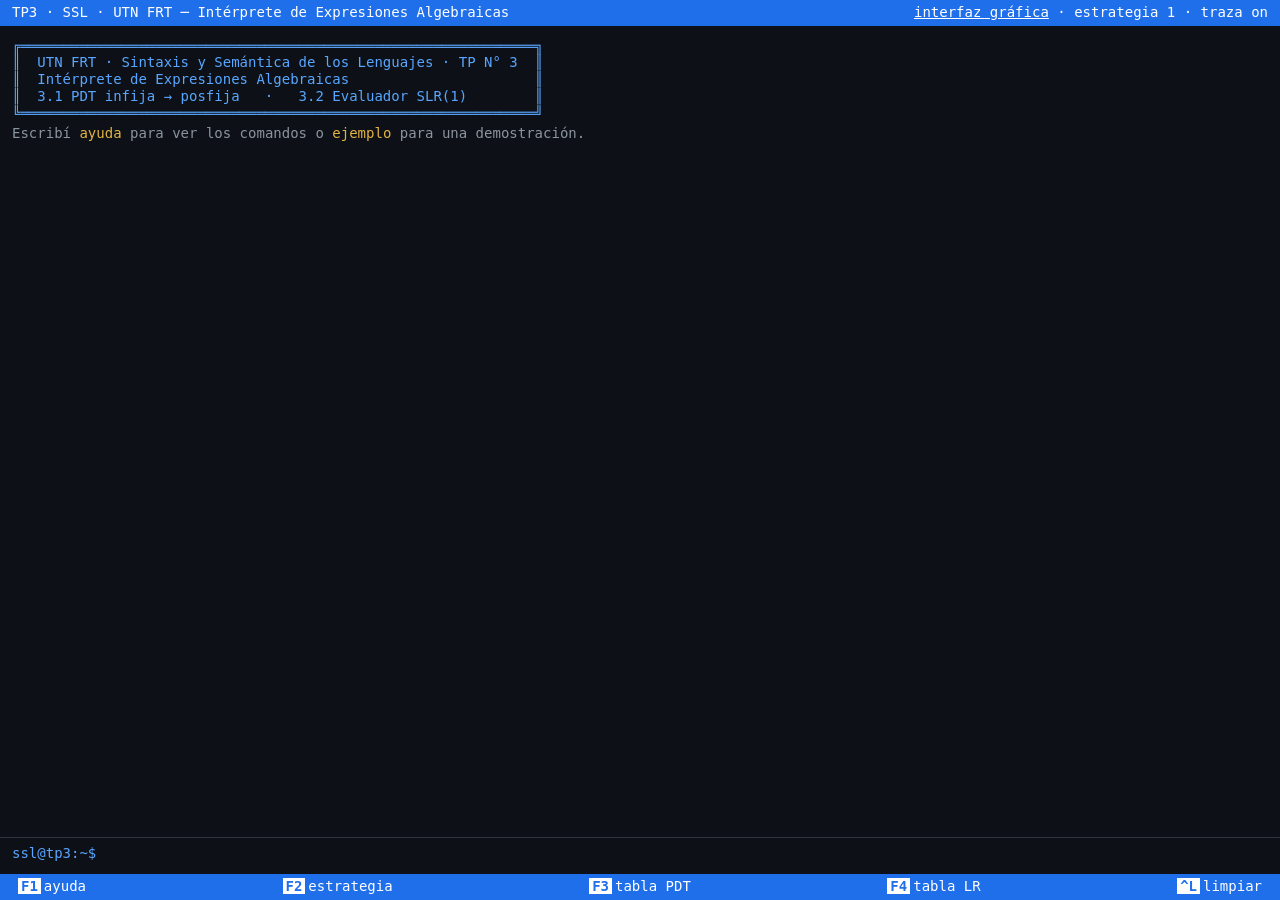
<file: docs/consola.html>
<!DOCTYPE html>
<html lang="es">
<head>
<meta charset="UTF-8">
<meta name="viewport" content="width=device-width, initial-scale=1">
<title>Consola TP3</title>
<style>
  :root {
    --fondo: #0d1117;
    --barra: #1f6feb;
    --barra-texto: #ffffff;
    --texto: #c9d1d9;
    --tenue: #8b949e;
    --ok: #3fb950;
    --error: #f85149;
    --cmd: #e3b341;
    --prompt: #58a6ff;
    --mono: "Cascadia Mono", "Consolas", "DejaVu Sans Mono", "Courier New", monospace;
  }
  * { box-sizing: border-box; }
  html, body { height: 100%; margin: 0; }
  body {
    background: var(--fondo);
    color: var(--texto);
    font: 14px/1.4 var(--mono);
    display: flex;
    flex-direction: column;
  }
  .barra {
    background: var(--barra);
    color: var(--barra-texto);
    display: flex;
    justify-content: space-between;
    gap: 12px;
    padding: 3px 12px;
    white-space: nowrap;
    overflow: hidden;
  }
  .barra a { color: var(--barra-texto); }
  #salida {
    flex: 1;
    overflow: auto;
    padding: 10px 12px;
  }
  .linea { white-space: pre-wrap; word-break: break-word; }
  .linea pre, .linea.pre { margin: 2px 0; white-space: pre; font: inherit; line-height: 1.2; }
  .titulo { color: var(--prompt); }
  .tenue { color: var(--tenue); }
  .ok { color: var(--ok); }
  .error, pre .error { color: var(--error); }
  .cmd { color: var(--cmd); }
  .prompt { color: var(--prompt); }
  .linea-entrada {
    display: flex;
    gap: 8px;
    padding: 6px 12px;
    border-top: 1px solid #30363d;
  }
  #entrada {
    flex: 1;
    background: transparent;
    border: none;
    outline: none;
    color: var(--texto);
    font: inherit;
    font-size: 16px;
    caret-color: var(--cmd);
  }
  .teclas { display: flex; gap: 2px; flex-wrap: wrap; }
  .teclas button {
    background: none;
    border: none;
    color: var(--barra-texto);
    font: inherit;
    padding: 0 6px;
    cursor: pointer;
  }
  .teclas b { background: var(--barra-texto); color: var(--barra); padding: 0 3px; margin-right: 3px; }
</style>
</head>
<body>
  <div class="barra">
    <span>TP3 · SSL · UTN FRT ─ Intérprete de Expresiones Algebraicas</span>
    <span><a href="index.html">interfaz gráfica</a> · <span id="estado"></span></span>
  </div>
  <div id="salida" role="log" aria-live="polite"></div>
  <div class="linea-entrada">
    <span class="prompt">ssl@tp3:~$</span>
    <input id="entrada" type="text" autocomplete="off" autocapitalize="off" spellcheck="false" aria-label="Comando">
  </div>
  <div class="barra teclas">
    <button data-tecla="F1"><b>F1</b>ayuda</button>
    <button data-tecla="F2"><b>F2</b>estrategia</button>
    <button data-tecla="F3"><b>F3</b>tabla PDT</button>
    <button data-tecla="F4"><b>F4</b>tabla LR</button>
    <button data-tecla="L"><b>^L</b>limpiar</button>
  </div>
<script src="tp3.js?v=3"></script>
<script src="consola.js?v=3"></script>
</body>
</html>
</file>
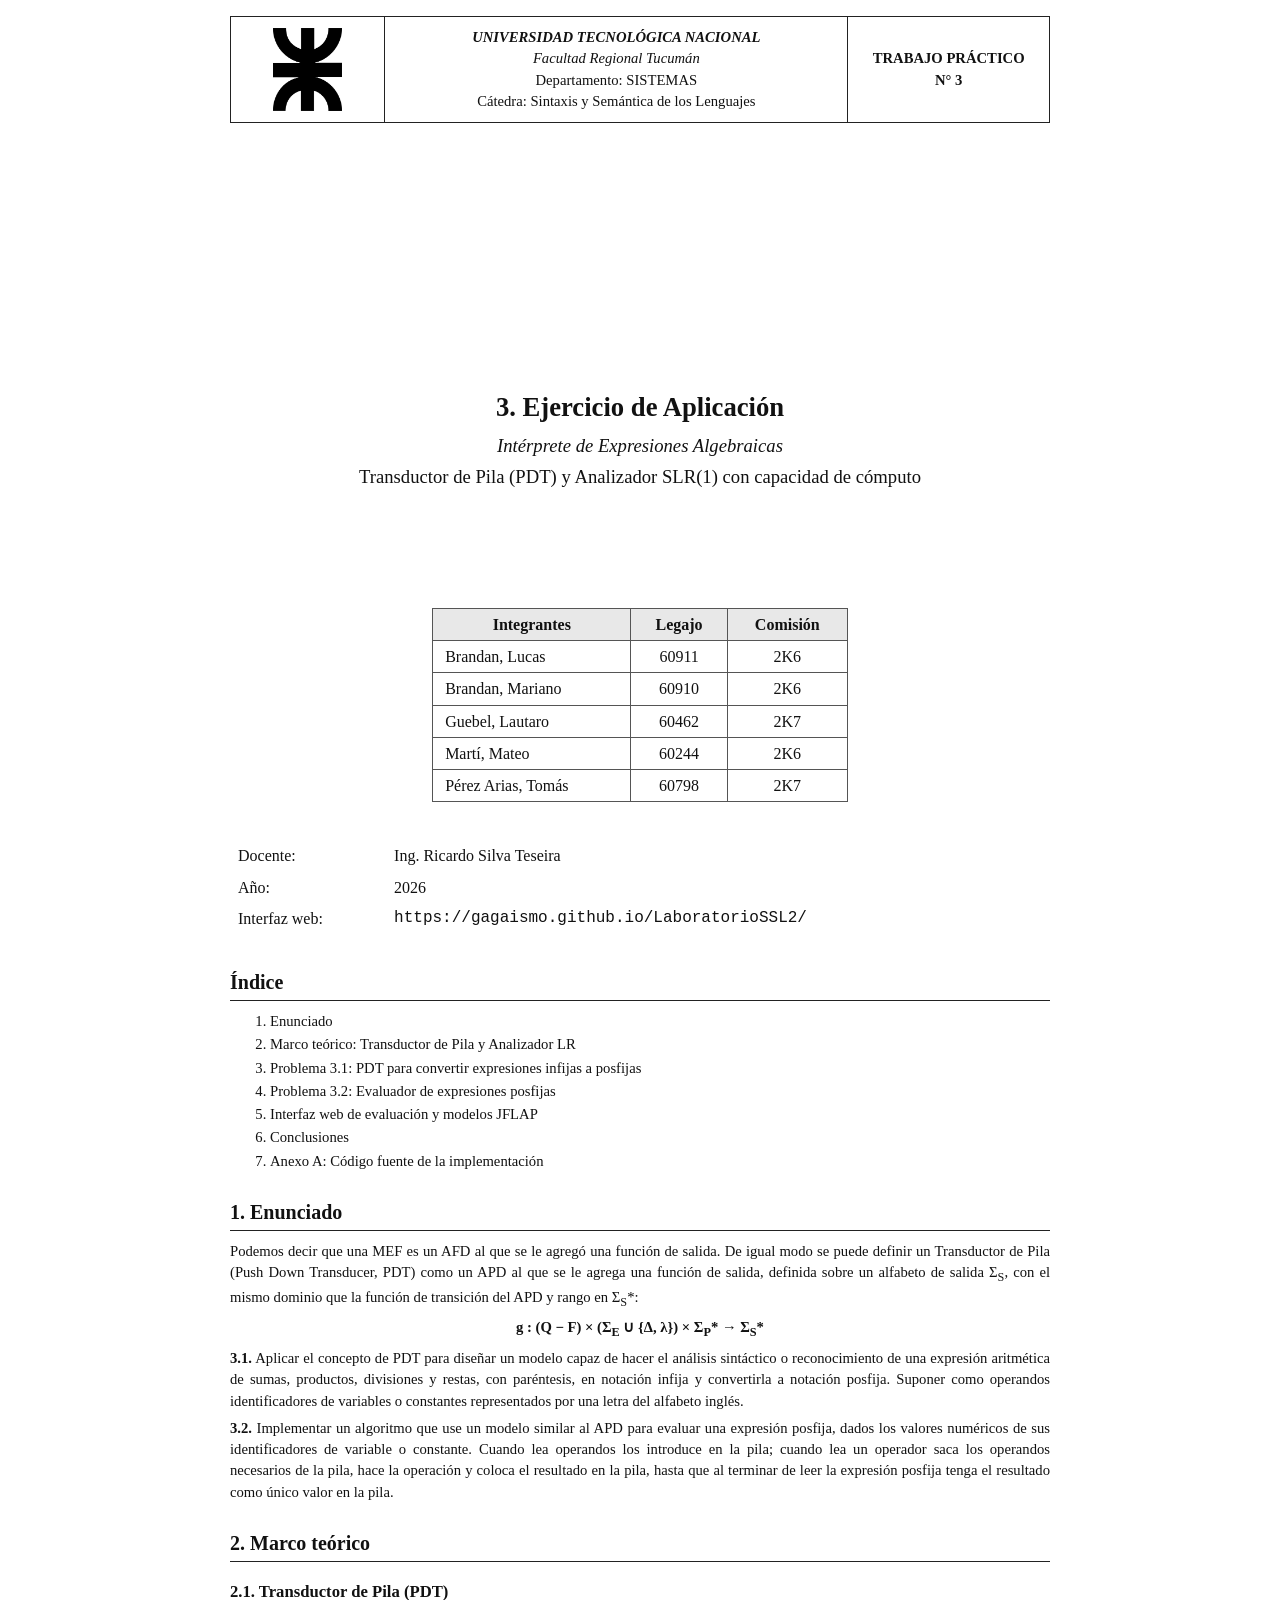
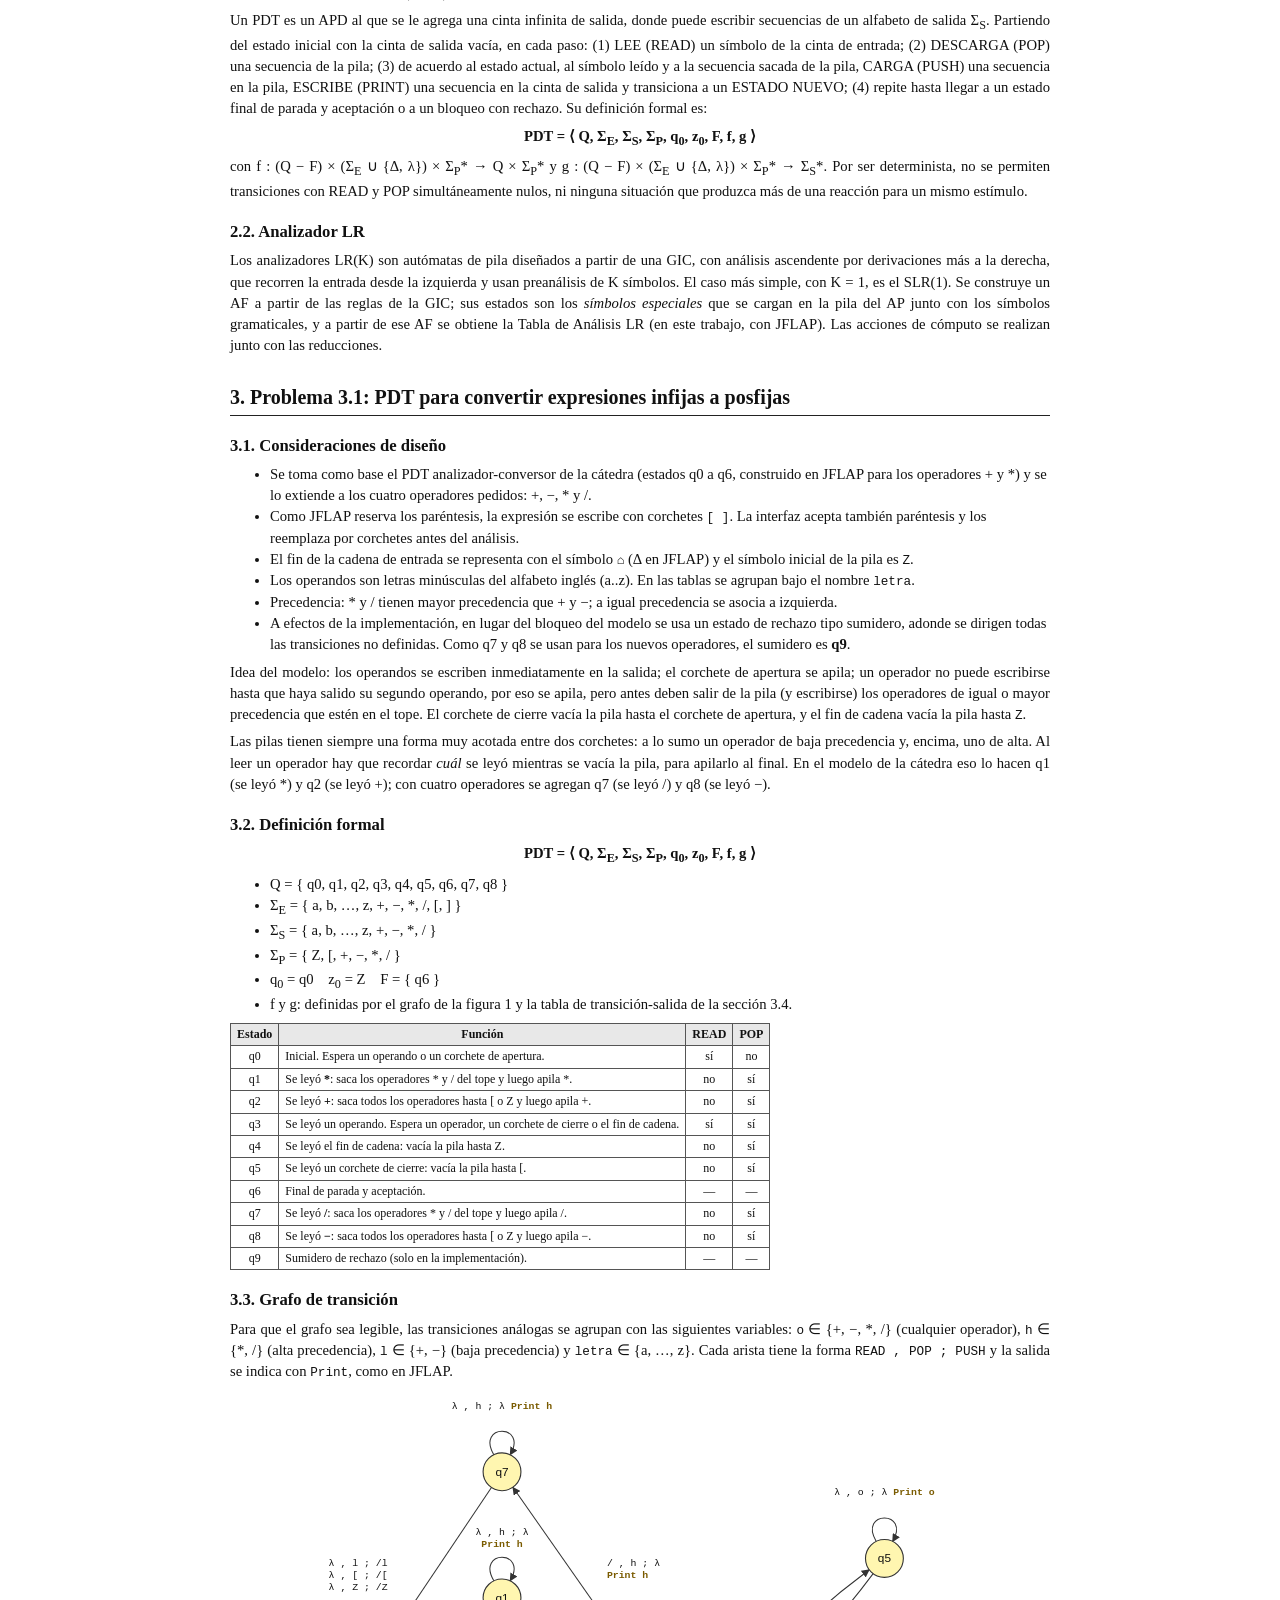
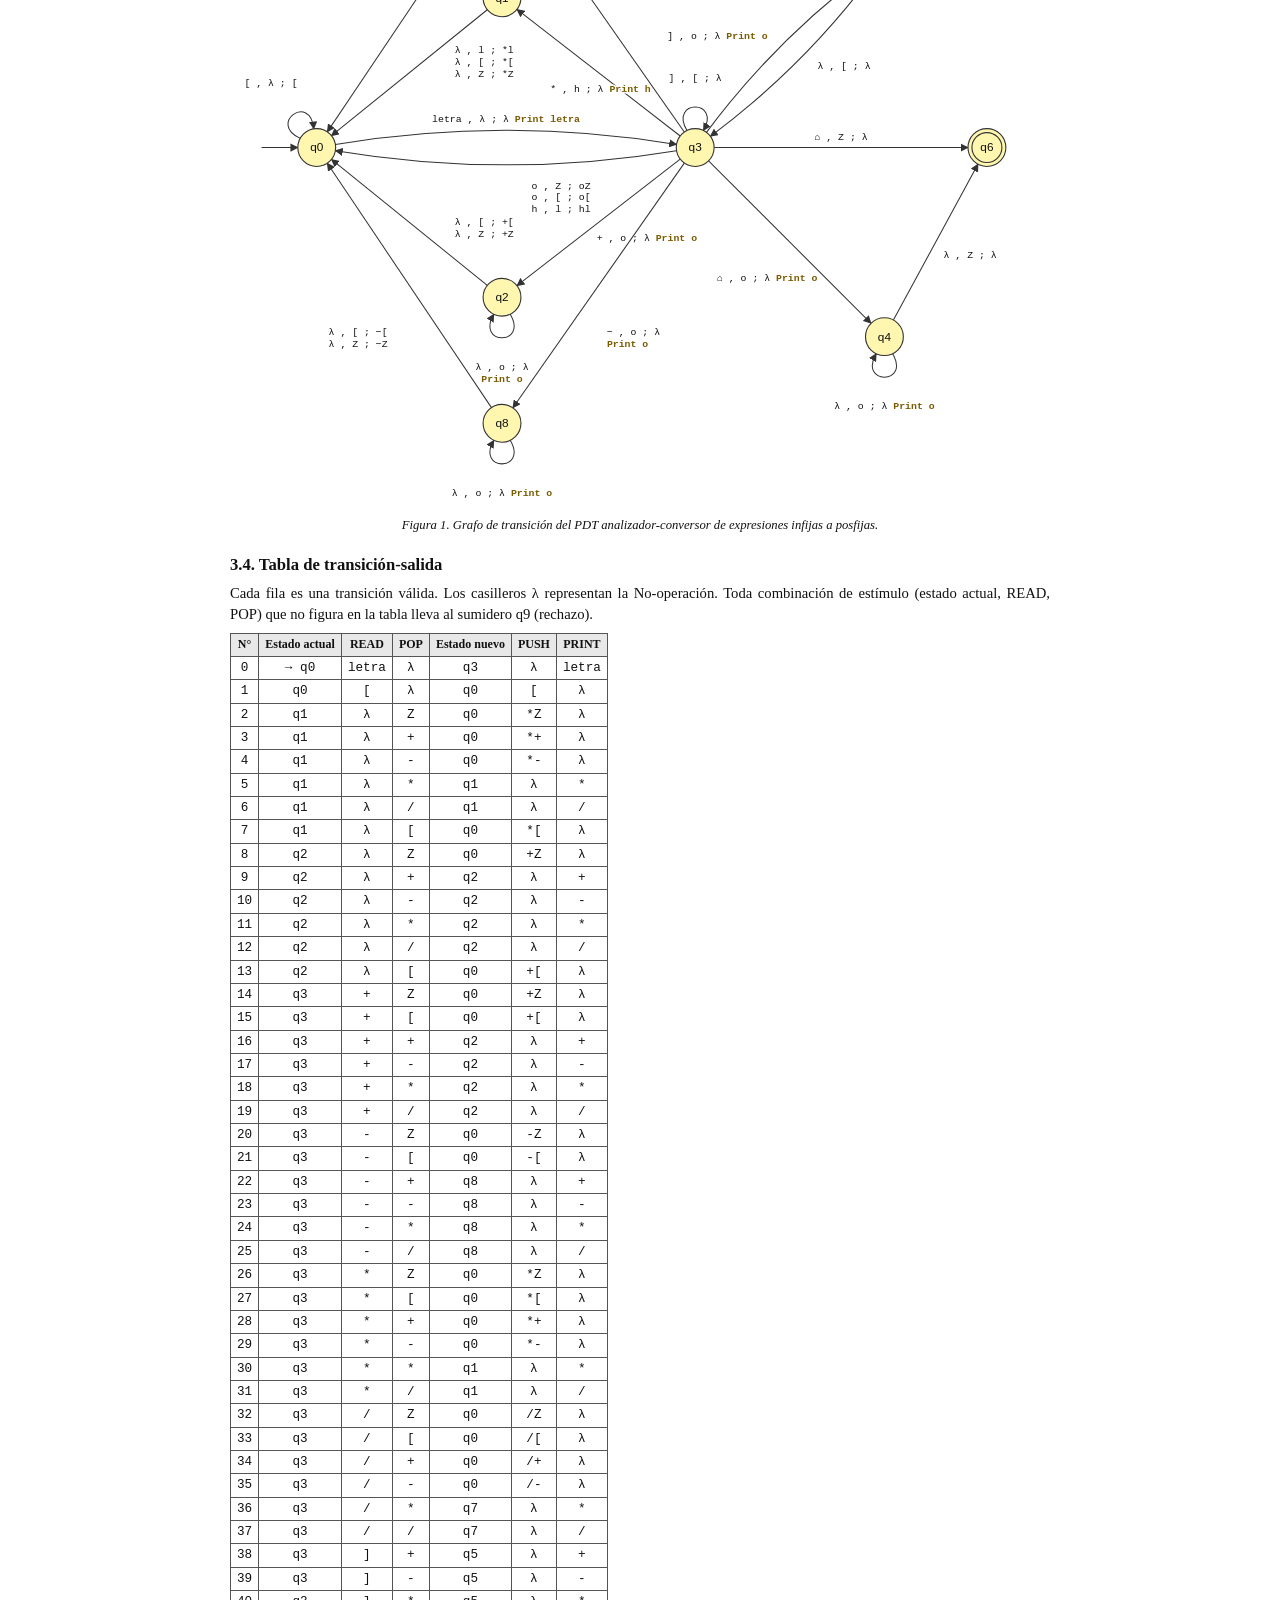
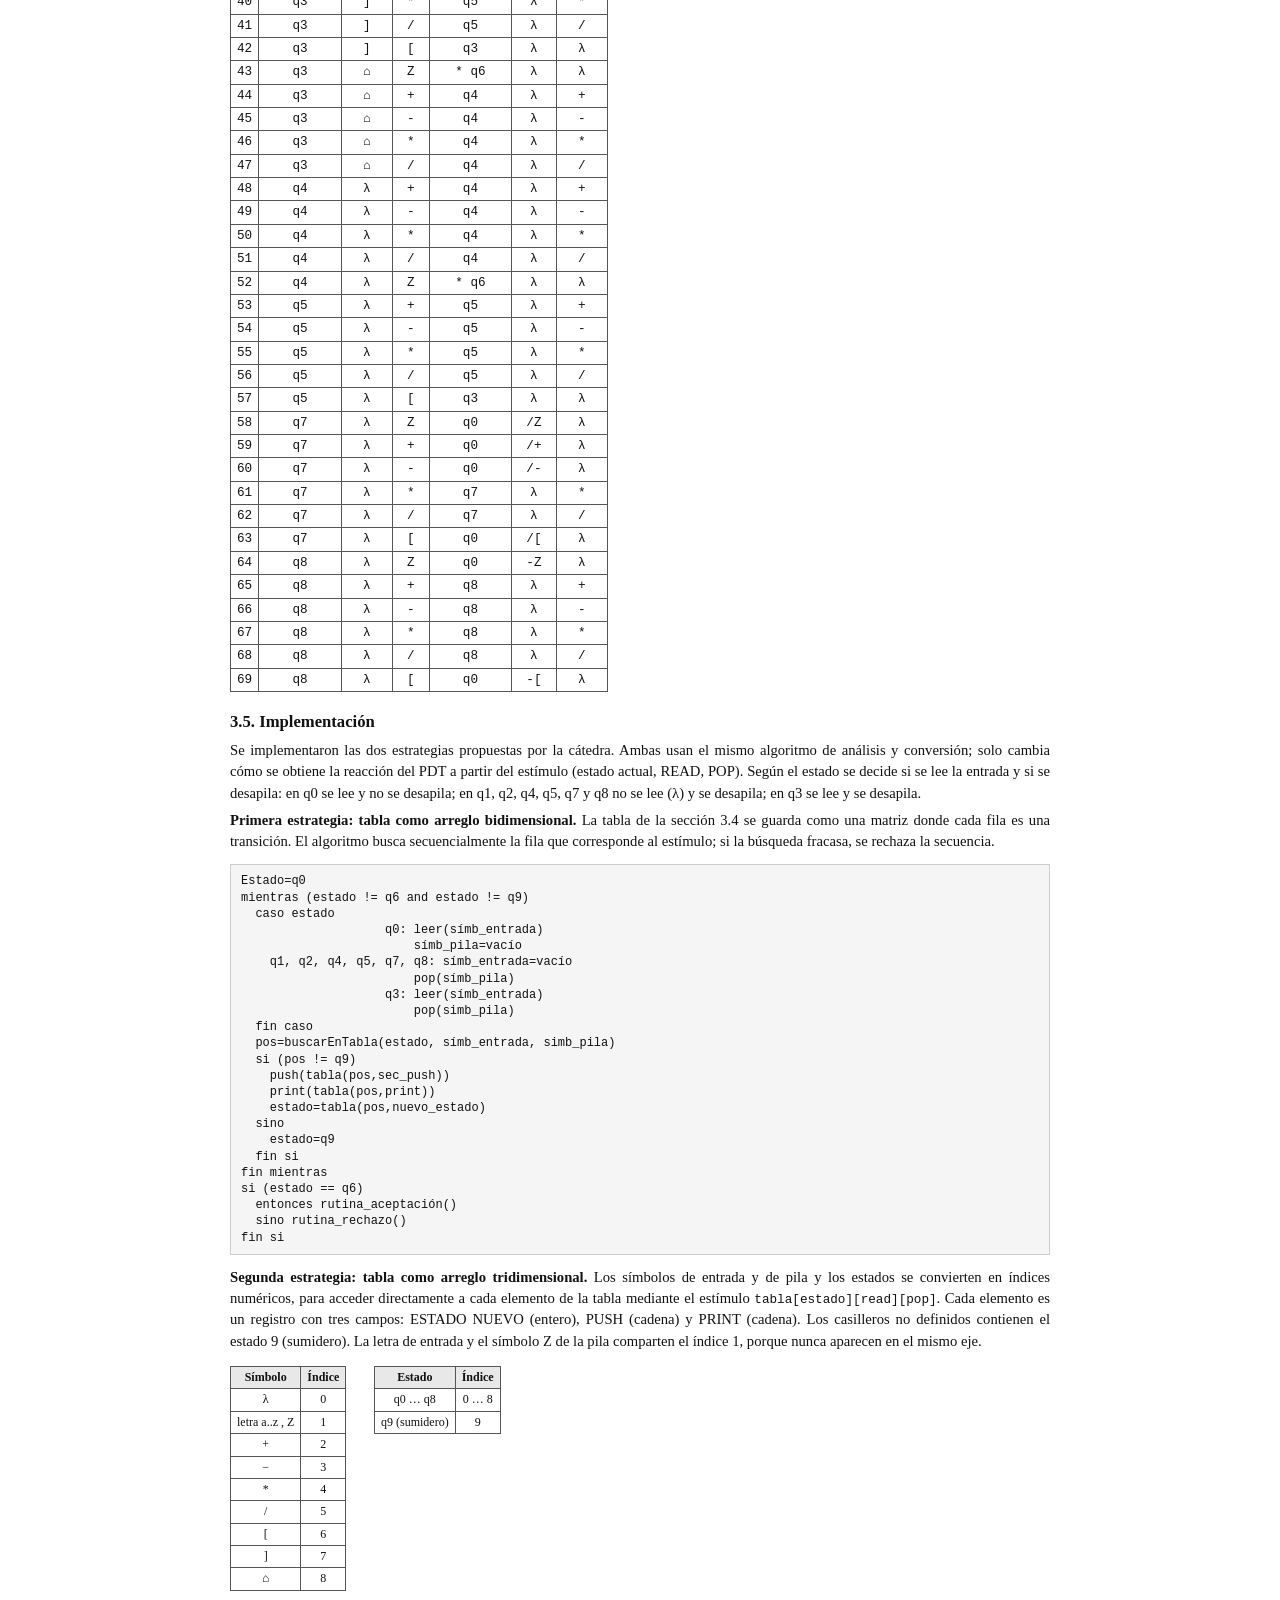
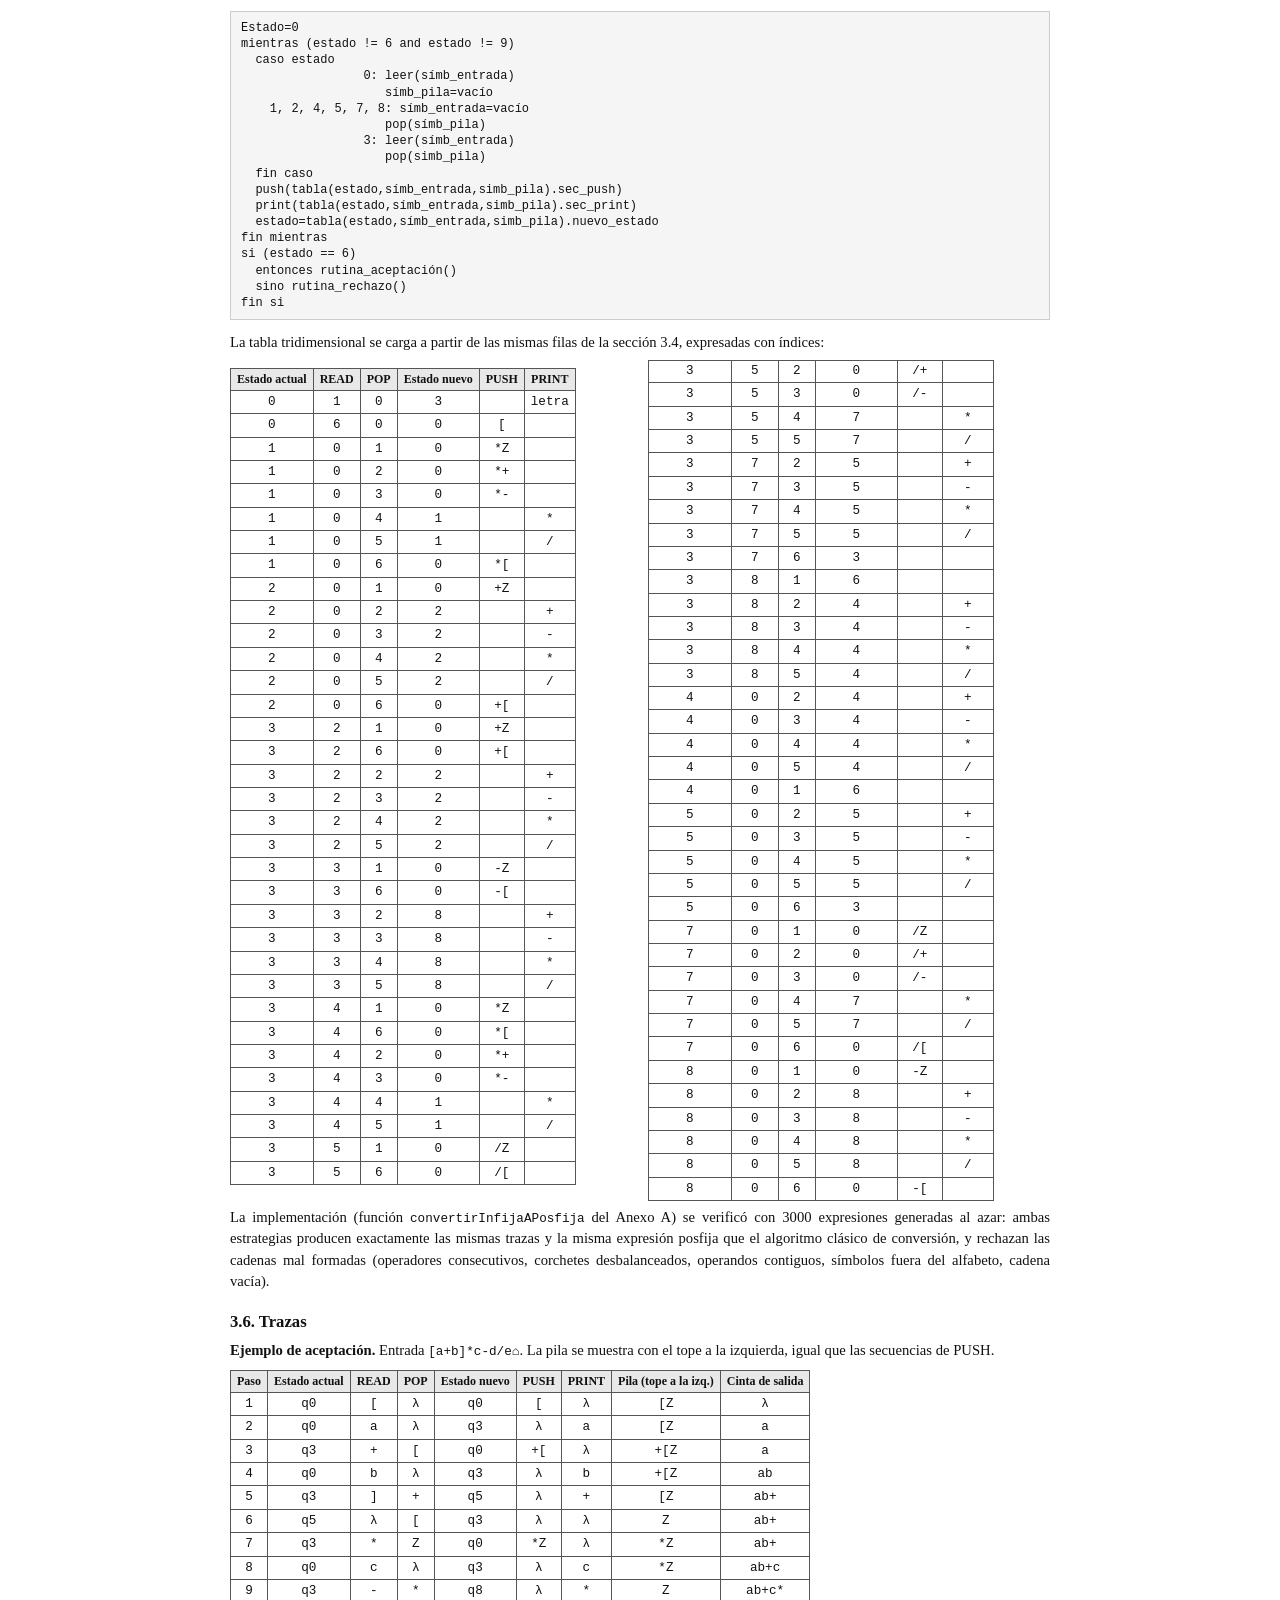
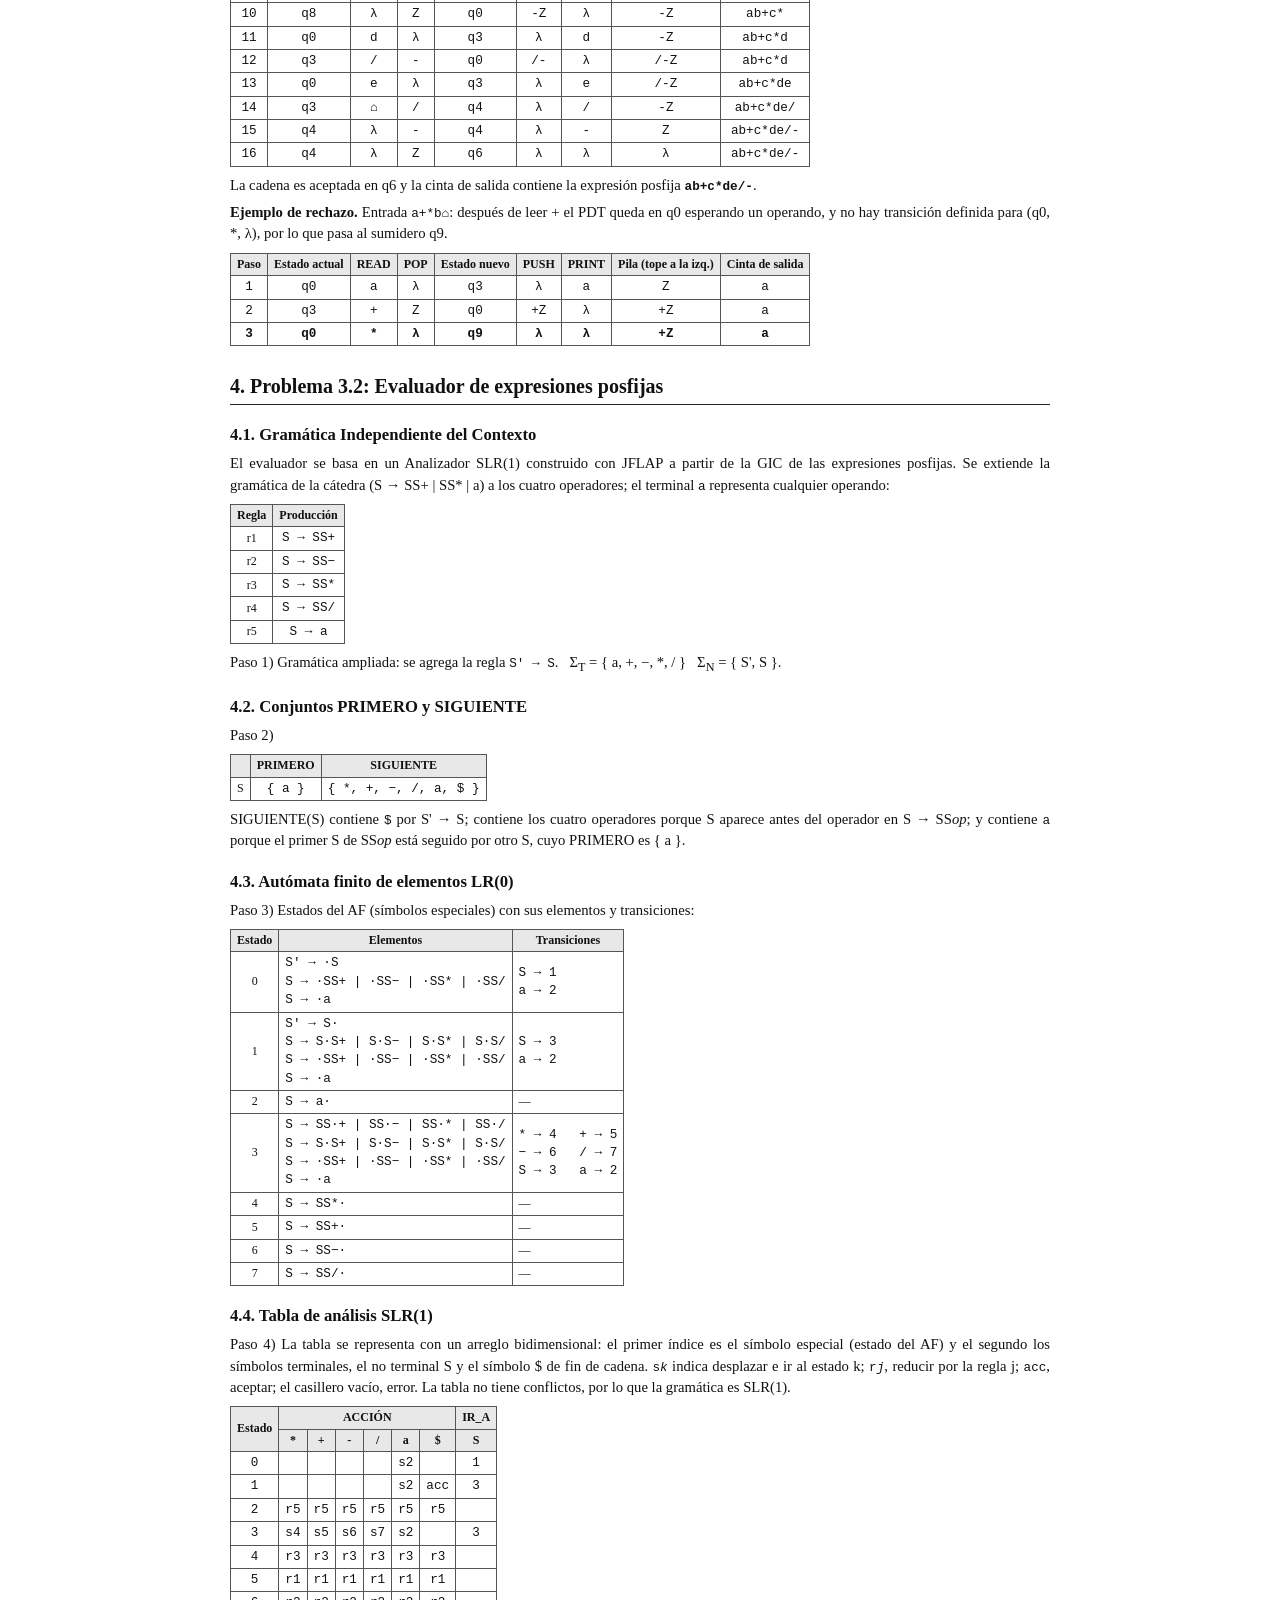
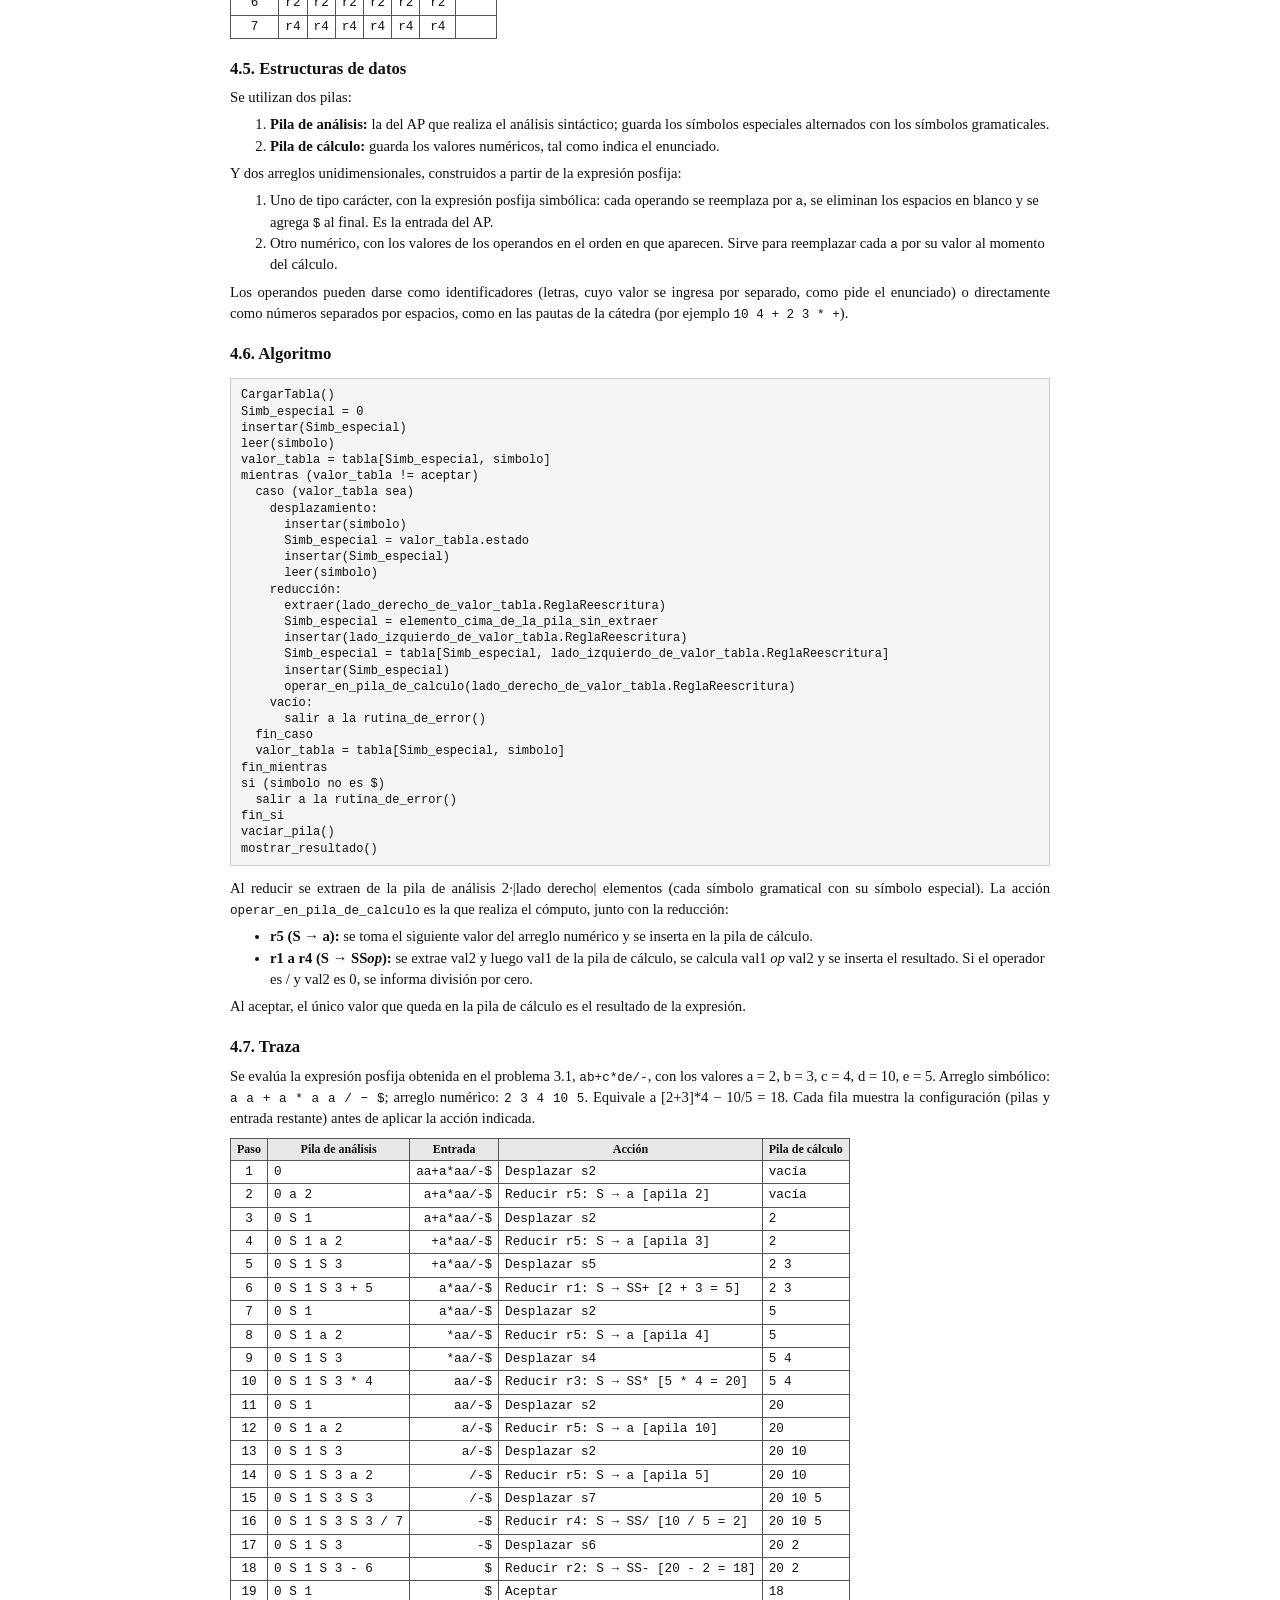
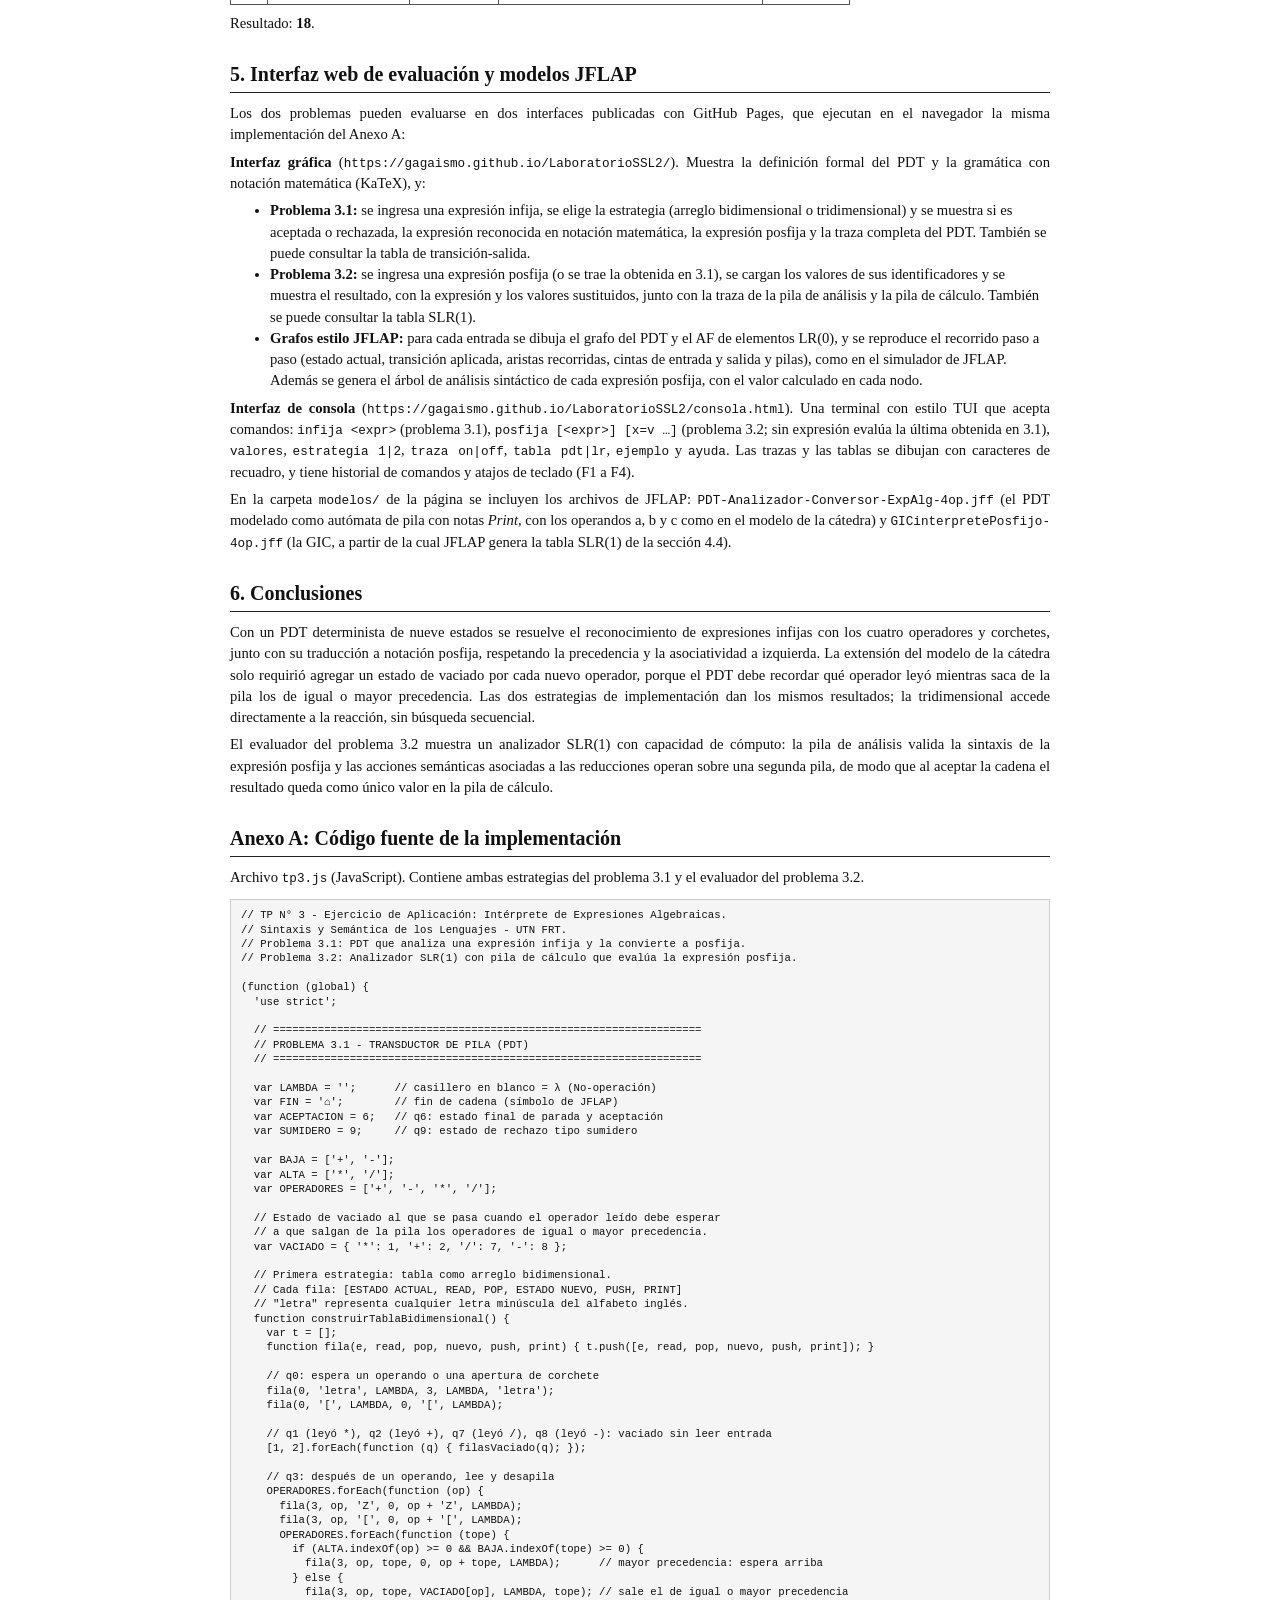
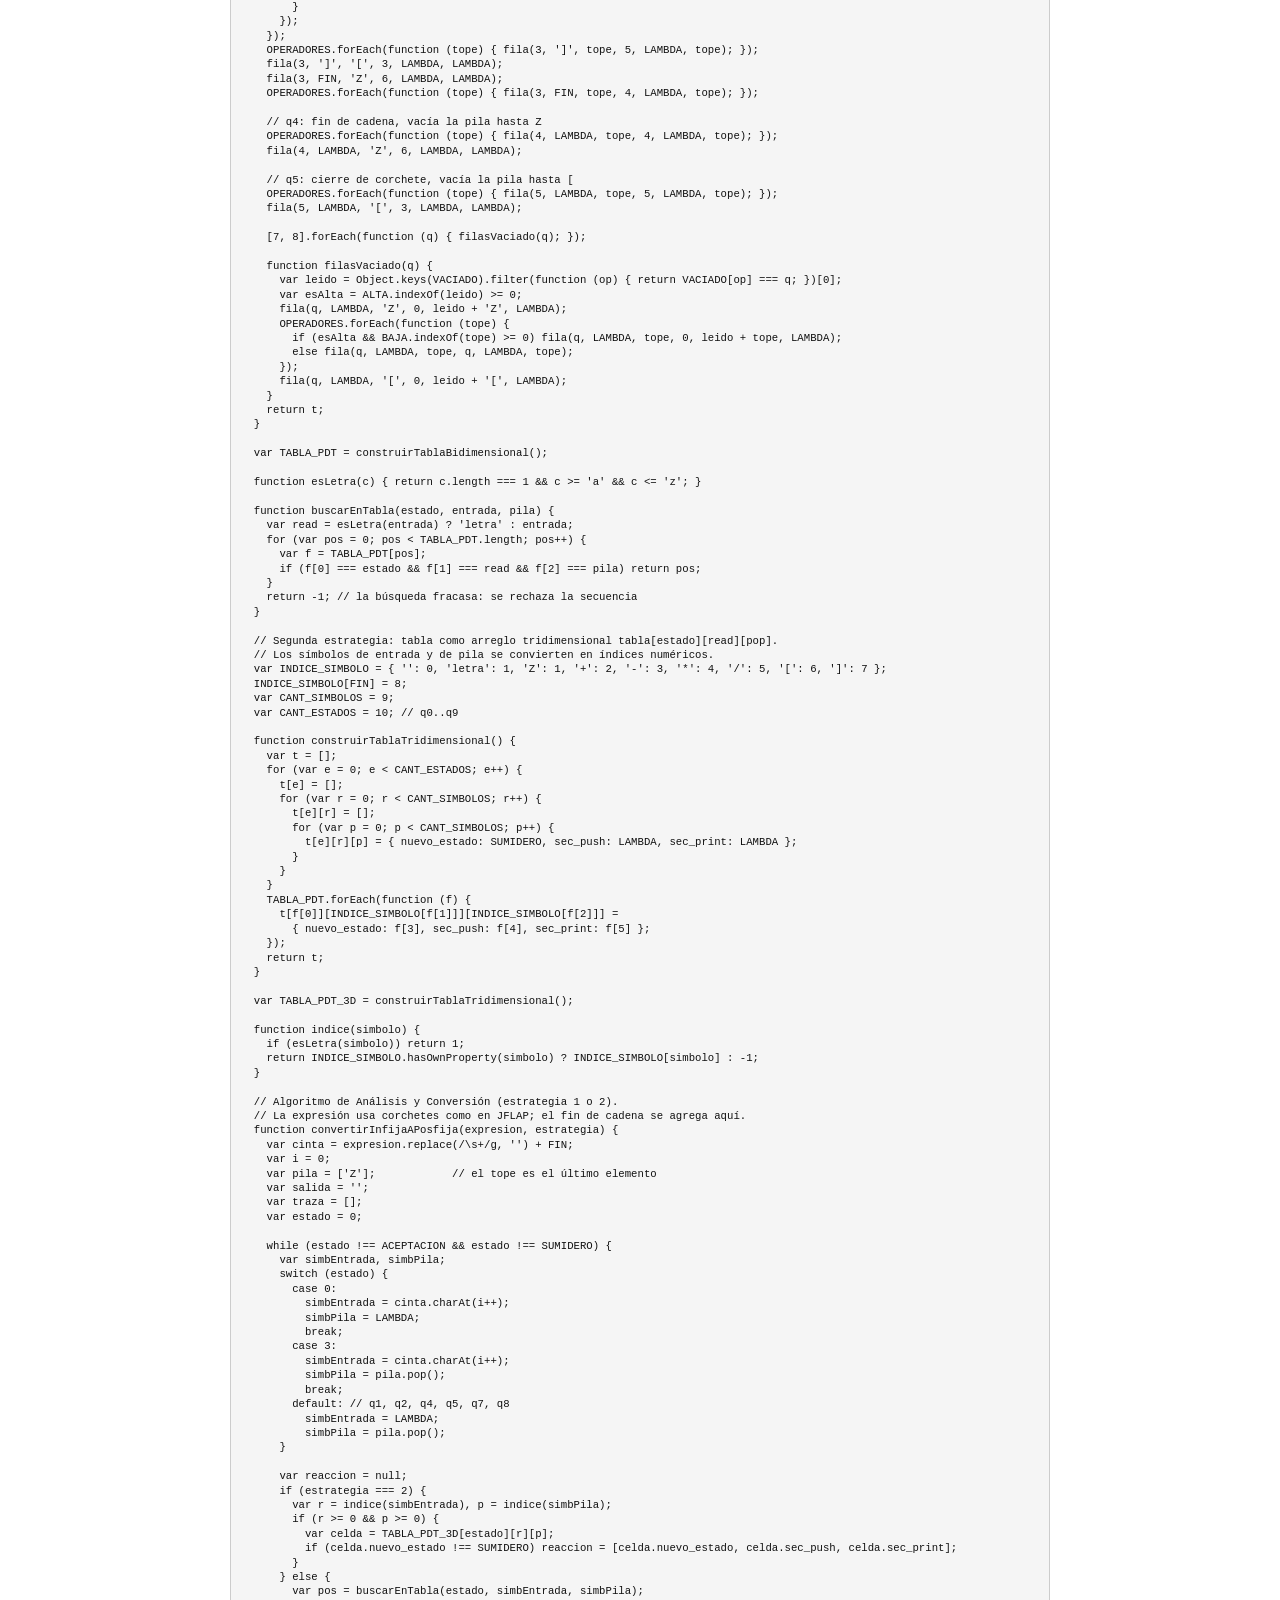
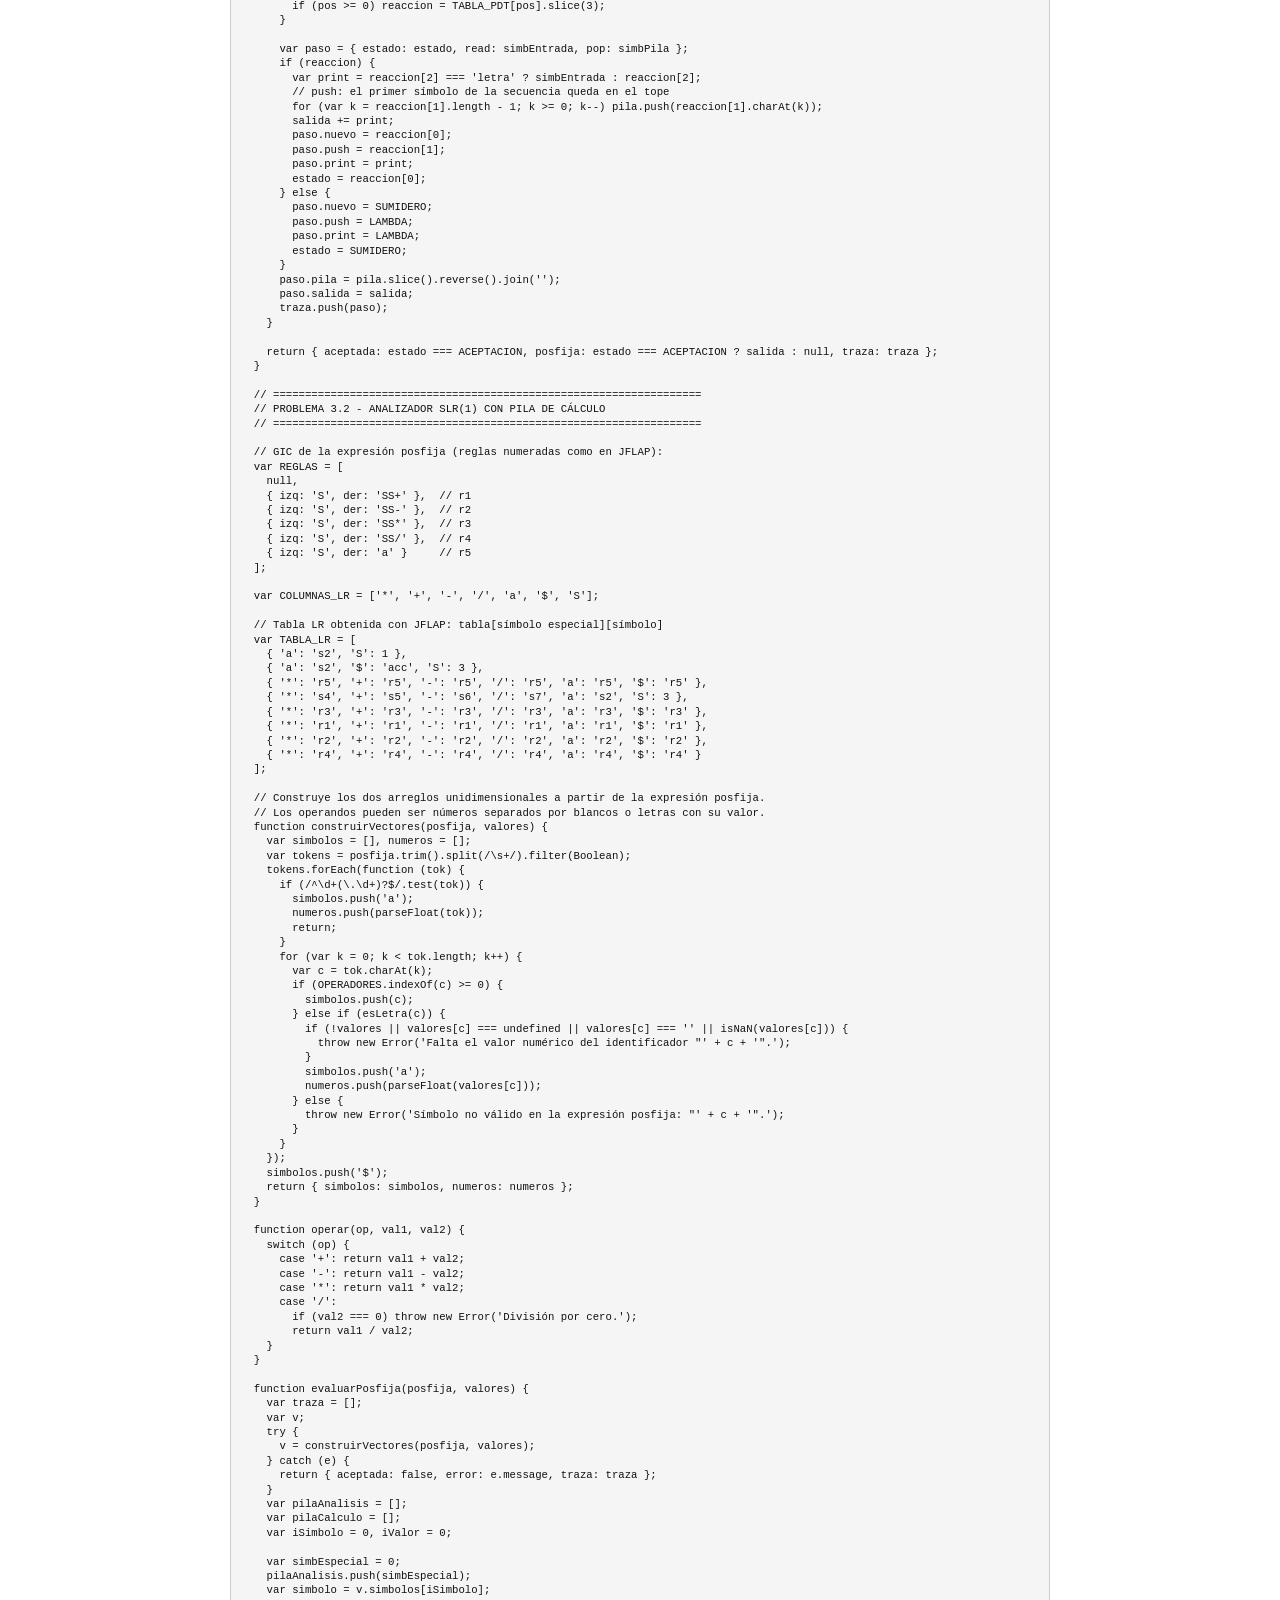
<file: docs/informe.html>
<!DOCTYPE html>
<html lang="es">
<head>
<meta charset="UTF-8">
<meta name="viewport" content="width=device-width, initial-scale=1">
<title>Informe TP N° 3</title>
<style>
  @page { size: A4; margin: 20mm 18mm 18mm 18mm; }
  body { font: 11pt/1.45 "Times New Roman", Georgia, serif; color: #111; background: #fff; max-width: 820px; margin: 0 auto; padding: 16px; }
  @media print { body { padding: 0; max-width: none; } }
  h1 { font-size: 20pt; margin: 0 0 6px; }
  h2 { font-size: 15pt; border-bottom: 1.5px solid #222; padding-bottom: 3px; margin: 26px 0 10px; break-after: avoid; }
  h3 { font-size: 12.5pt; margin: 18px 0 6px; break-after: avoid; }
  p { margin: 6px 0; text-align: justify; }
  code, .mono { font-family: Consolas, "Courier New", monospace; font-size: 9.5pt; }
  pre { font: 9pt/1.35 Consolas, "Courier New", monospace; background: #f5f5f5; border: 1px solid #ccc; padding: 8px 10px; white-space: pre-wrap; break-inside: avoid; }
  pre.codigo { break-inside: auto; font-size: 8pt; }
  table { border-collapse: collapse; margin: 8px 0; font-size: 9pt; break-inside: auto; }
  tr { break-inside: avoid; }
  th, td { border: 1px solid #555; padding: 2px 6px; text-align: center; }
  th { background: #e8e8e8; }
  td.izq { text-align: left; }
  tr.rechazo td { font-weight: bold; }
  .portada { height: 245mm; display: flex; flex-direction: column; break-after: page; }
  .encabezado { display: grid; grid-template-columns: 1fr 3fr 1.3fr; border: 1.5px solid #222; }
  .encabezado > div { padding: 10px; border-right: 1.5px solid #222; display: flex; align-items: center; justify-content: center; text-align: center; }
  .encabezado > div:last-child { border-right: none; }
  .titulo { margin-top: 70mm; text-align: center; }
  .titulo p { text-align: center; font-size: 14pt; margin: 4px 0; }
  .logo { height: 22mm; }
  .integrantes { margin: auto auto 8mm; font-size: 12pt; min-width: 110mm; }
  .integrantes th, .integrantes td { font-size: 12pt; padding: 4px 12px; }
  .datos { font-size: 12pt; }
  .datos td { border: none; text-align: left; padding: 4px 8px; font-size: 12pt; }
  .figura { text-align: center; margin: 10px 0; break-inside: avoid; }
  .figura img { width: 100%; }
  .epigrafe { font-size: 9.5pt; font-style: italic; text-align: center; }
  .salto { break-before: page; }
  .nota { font-size: 10pt; border-left: 3px solid #888; padding-left: 8px; }
  ul, ol { margin: 4px 0 6px; }
  .indice li { margin: 2px 0; }
</style>
</head>
<body>

<div class="portada">
  <div class="encabezado">
    <div><img src="logo-utn.png" alt="Logo UTN" class="logo"></div>
    <div><div><b><i>UNIVERSIDAD TECNOLÓGICA NACIONAL</i></b><br><i>Facultad Regional Tucumán</i><br>Departamento: SISTEMAS<br>Cátedra: Sintaxis y Semántica de los Lenguajes</div></div>
    <div><b>TRABAJO PRÁCTICO<br>N° 3</b></div>
  </div>
  <div class="titulo">
    <h1>3. Ejercicio de Aplicación</h1>
    <p><i>Intérprete de Expresiones Algebraicas</i></p>
    <p>Transductor de Pila (PDT) y Analizador SLR(1) con capacidad de cómputo</p>
  </div>
  <table class="integrantes">
    <tr><th>Integrantes</th><th>Legajo</th><th>Comisión</th></tr>
    <tr><td class="izq">Brandan, Lucas</td><td>60911</td><td>2K6</td></tr>
    <tr><td class="izq">Brandan, Mariano</td><td>60910</td><td>2K6</td></tr>
    <tr><td class="izq">Guebel, Lautaro</td><td>60462</td><td>2K7</td></tr>
    <tr><td class="izq">Martí, Mateo</td><td>60244</td><td>2K6</td></tr>
    <tr><td class="izq">Pérez Arias, Tomás</td><td>60798</td><td>2K7</td></tr>
  </table>
  <table class="datos">
    <tr><td>Docente:</td><td>Ing. Ricardo Silva Teseira</td></tr>
    <tr><td>Año:</td><td>2026</td></tr>
    <tr><td>Interfaz web:</td><td class="mono">https://gagaismo.github.io/LaboratorioSSL2/</td></tr>
  </table>
</div>

<h2>Índice</h2>
<ol class="indice">
  <li>Enunciado</li>
  <li>Marco teórico: Transductor de Pila y Analizador LR</li>
  <li>Problema 3.1: PDT para convertir expresiones infijas a posfijas</li>
  <li>Problema 3.2: Evaluador de expresiones posfijas</li>
  <li>Interfaz web de evaluación y modelos JFLAP</li>
  <li>Conclusiones</li>
  <li>Anexo A: Código fuente de la implementación</li>
</ol>

<h2>1. Enunciado</h2>
<p>Podemos decir que una MEF es un AFD al que se le agregó una función de salida. De igual modo se puede definir un
  Transductor de Pila (Push Down Transducer, PDT) como un APD al que se le agrega una función de salida, definida sobre
  un alfabeto de salida Σ<sub>S</sub>, con el mismo dominio que la función de transición del APD y rango en Σ<sub>S</sub>*:</p>
<p style="text-align:center"><b>g : (Q − F) × (Σ<sub>E</sub> ∪ {Δ, λ}) × Σ<sub>P</sub>* → Σ<sub>S</sub>*</b></p>
<p><b>3.1.</b> Aplicar el concepto de PDT para diseñar un modelo capaz de hacer el análisis sintáctico o reconocimiento de
  una expresión aritmética de sumas, productos, divisiones y restas, con paréntesis, en notación infija y convertirla a
  notación posfija. Suponer como operandos identificadores de variables o constantes representados por una letra del alfabeto inglés.</p>
<p><b>3.2.</b> Implementar un algoritmo que use un modelo similar al APD para evaluar una expresión posfija, dados los
  valores numéricos de sus identificadores de variable o constante. Cuando lea operandos los introduce en la pila; cuando
  lea un operador saca los operandos necesarios de la pila, hace la operación y coloca el resultado en la pila, hasta que
  al terminar de leer la expresión posfija tenga el resultado como único valor en la pila.</p>

<h2>2. Marco teórico</h2>
<h3>2.1. Transductor de Pila (PDT)</h3>
<p>Un PDT es un APD al que se le agrega una cinta infinita de salida, donde puede escribir secuencias de un alfabeto de
  salida Σ<sub>S</sub>. Partiendo del estado inicial con la cinta de salida vacía, en cada paso: (1) LEE (READ) un símbolo
  de la cinta de entrada; (2) DESCARGA (POP) una secuencia de la pila; (3) de acuerdo al estado actual, al símbolo leído y
  a la secuencia sacada de la pila, CARGA (PUSH) una secuencia en la pila, ESCRIBE (PRINT) una secuencia en la cinta de
  salida y transiciona a un ESTADO NUEVO; (4) repite hasta llegar a un estado final de parada y aceptación o a un bloqueo
  con rechazo. Su definición formal es:</p>
<p style="text-align:center"><b>PDT = ⟨ Q, Σ<sub>E</sub>, Σ<sub>S</sub>, Σ<sub>P</sub>, q<sub>0</sub>, z<sub>0</sub>, F, f, g ⟩</b></p>
<p>con f : (Q − F) × (Σ<sub>E</sub> ∪ {Δ, λ}) × Σ<sub>P</sub>* → Q × Σ<sub>P</sub>* y
  g : (Q − F) × (Σ<sub>E</sub> ∪ {Δ, λ}) × Σ<sub>P</sub>* → Σ<sub>S</sub>*. Por ser determinista, no se permiten
  transiciones con READ y POP simultáneamente nulos, ni ninguna situación que produzca más de una reacción para un mismo estímulo.</p>
<h3>2.2. Analizador LR</h3>
<p>Los analizadores LR(K) son autómatas de pila diseñados a partir de una GIC, con análisis ascendente por derivaciones
  más a la derecha, que recorren la entrada desde la izquierda y usan preanálisis de K símbolos. El caso más simple,
  con K = 1, es el SLR(1). Se construye un AF a partir de las reglas de la GIC; sus estados son los <i>símbolos especiales</i>
  que se cargan en la pila del AP junto con los símbolos gramaticales, y a partir de ese AF se obtiene la Tabla de Análisis LR
  (en este trabajo, con JFLAP). Las acciones de cómputo se realizan junto con las reducciones.</p>

<h2 class="salto">3. Problema 3.1: PDT para convertir expresiones infijas a posfijas</h2>
<h3>3.1. Consideraciones de diseño</h3>
<ul>
  <li>Se toma como base el PDT analizador-conversor de la cátedra (estados q0 a q6, construido en JFLAP para los operadores
    + y *) y se lo extiende a los cuatro operadores pedidos: +, −, * y /.</li>
  <li>Como JFLAP reserva los paréntesis, la expresión se escribe con corchetes <code>[ ]</code>. La interfaz acepta también
    paréntesis y los reemplaza por corchetes antes del análisis.</li>
  <li>El fin de la cadena de entrada se representa con el símbolo <code>⌂</code> (Δ en JFLAP) y el símbolo inicial de la pila es <code>Z</code>.</li>
  <li>Los operandos son letras minúsculas del alfabeto inglés (a..z). En las tablas se agrupan bajo el nombre <code>letra</code>.</li>
  <li>Precedencia: * y / tienen mayor precedencia que + y −; a igual precedencia se asocia a izquierda.</li>
  <li>A efectos de la implementación, en lugar del bloqueo del modelo se usa un estado de rechazo tipo sumidero, adonde se dirigen
    todas las transiciones no definidas. Como q7 y q8 se usan para los nuevos operadores, el sumidero es <b>q9</b>.</li>
</ul>
<p>Idea del modelo: los operandos se escriben inmediatamente en la salida; el corchete de apertura se apila; un operador no puede
  escribirse hasta que haya salido su segundo operando, por eso se apila, pero antes deben salir de la pila (y escribirse) los
  operadores de igual o mayor precedencia que estén en el tope. El corchete de cierre vacía la pila hasta el corchete de apertura,
  y el fin de cadena vacía la pila hasta <code>Z</code>.</p>
<p>Las pilas tienen siempre una forma muy acotada entre dos corchetes: a lo sumo un operador de baja precedencia y, encima, uno de
  alta. Al leer un operador hay que recordar <i>cuál</i> se leyó mientras se vacía la pila, para apilarlo al final. En el modelo de
  la cátedra eso lo hacen q1 (se leyó *) y q2 (se leyó +); con cuatro operadores se agregan q7 (se leyó /) y q8 (se leyó −).</p>

<h3>3.2. Definición formal</h3>
<p style="text-align:center"><b>PDT = ⟨ Q, Σ<sub>E</sub>, Σ<sub>S</sub>, Σ<sub>P</sub>, q<sub>0</sub>, z<sub>0</sub>, F, f, g ⟩</b></p>
<ul>
  <li>Q = { q0, q1, q2, q3, q4, q5, q6, q7, q8 }</li>
  <li>Σ<sub>E</sub> = { a, b, …, z, +, −, *, /, [, ] }</li>
  <li>Σ<sub>S</sub> = { a, b, …, z, +, −, *, / }</li>
  <li>Σ<sub>P</sub> = { Z, [, +, −, *, / }</li>
  <li>q<sub>0</sub> = q0 &nbsp;&nbsp; z<sub>0</sub> = Z &nbsp;&nbsp; F = { q6 }</li>
  <li>f y g: definidas por el grafo de la figura 1 y la tabla de transición-salida de la sección 3.4.</li>
</ul>
<table>
  <tr><th>Estado</th><th>Función</th><th>READ</th><th>POP</th></tr>
  <tr><td>q0</td><td class="izq">Inicial. Espera un operando o un corchete de apertura.</td><td>sí</td><td>no</td></tr>
  <tr><td>q1</td><td class="izq">Se leyó <b>*</b>: saca los operadores * y / del tope y luego apila *.</td><td>no</td><td>sí</td></tr>
  <tr><td>q2</td><td class="izq">Se leyó <b>+</b>: saca todos los operadores hasta [ o Z y luego apila +.</td><td>no</td><td>sí</td></tr>
  <tr><td>q3</td><td class="izq">Se leyó un operando. Espera un operador, un corchete de cierre o el fin de cadena.</td><td>sí</td><td>sí</td></tr>
  <tr><td>q4</td><td class="izq">Se leyó el fin de cadena: vacía la pila hasta Z.</td><td>no</td><td>sí</td></tr>
  <tr><td>q5</td><td class="izq">Se leyó un corchete de cierre: vacía la pila hasta [.</td><td>no</td><td>sí</td></tr>
  <tr><td>q6</td><td class="izq">Final de parada y aceptación.</td><td>—</td><td>—</td></tr>
  <tr><td>q7</td><td class="izq">Se leyó <b>/</b>: saca los operadores * y / del tope y luego apila /.</td><td>no</td><td>sí</td></tr>
  <tr><td>q8</td><td class="izq">Se leyó <b>−</b>: saca todos los operadores hasta [ o Z y luego apila −.</td><td>no</td><td>sí</td></tr>
  <tr><td>q9</td><td class="izq">Sumidero de rechazo (solo en la implementación).</td><td>—</td><td>—</td></tr>
</table>

<h3>3.3. Grafo de transición</h3>
<p>Para que el grafo sea legible, las transiciones análogas se agrupan con las siguientes variables:
  <code>o</code> ∈ {+, −, *, /} (cualquier operador), <code>h</code> ∈ {*, /} (alta precedencia),
  <code>l</code> ∈ {+, −} (baja precedencia) y <code>letra</code> ∈ {a, …, z}. Cada arista tiene la forma
  <code>READ , POP ; PUSH</code> y la salida se indica con <code>Print</code>, como en JFLAP.</p>
<div class="figura">
  <img src="grafo-pdt.svg" alt="Grafo de transición del PDT">
  <div class="epigrafe">Figura 1. Grafo de transición del PDT analizador-conversor de expresiones infijas a posfijas.</div>
</div>

<h3 class="salto">3.4. Tabla de transición-salida</h3>
<p>Cada fila es una transición válida. Los casilleros λ representan la No-operación. Toda combinación de estímulo
  (estado actual, READ, POP) que no figura en la tabla lleva al sumidero q9 (rechazo).</p>
<div id="tablaPDT"></div>

<h3 class="salto">3.5. Implementación</h3>
<p>Se implementaron las dos estrategias propuestas por la cátedra. Ambas usan el mismo algoritmo de análisis y conversión;
  solo cambia cómo se obtiene la reacción del PDT a partir del estímulo (estado actual, READ, POP). Según el estado se
  decide si se lee la entrada y si se desapila: en q0 se lee y no se desapila; en q1, q2, q4, q5, q7 y q8 no se lee
  (λ) y se desapila; en q3 se lee y se desapila.</p>
<p><b>Primera estrategia: tabla como arreglo bidimensional.</b> La tabla de la sección 3.4 se guarda como una matriz
  donde cada fila es una transición. El algoritmo busca secuencialmente la fila que corresponde al estímulo; si la búsqueda
  fracasa, se rechaza la secuencia.</p>
<pre>Estado=q0
mientras (estado != q6 and estado != q9)
  caso estado
                    q0: leer(símb_entrada)
                        símb_pila=vacío
    q1, q2, q4, q5, q7, q8: símb_entrada=vacío
                        pop(símb_pila)
                    q3: leer(símb_entrada)
                        pop(simb_pila)
  fin caso
  pos=buscarEnTabla(estado, símb_entrada, simb_pila)
  si (pos != q9)
    push(tabla(pos,sec_push))
    print(tabla(pos,print))
    estado=tabla(pos,nuevo_estado)
  sino
    estado=q9
  fin si
fin mientras
si (estado == q6)
  entonces rutina_aceptación()
  sino rutina_rechazo()
fin si</pre>
<p><b>Segunda estrategia: tabla como arreglo tridimensional.</b> Los símbolos de entrada y de pila y los estados se convierten
  en índices numéricos, para acceder directamente a cada elemento de la tabla mediante el estímulo
  <code>tabla[estado][read][pop]</code>. Cada elemento es un registro con tres campos: ESTADO NUEVO (entero), PUSH (cadena) y
  PRINT (cadena). Los casilleros no definidos contienen el estado 9 (sumidero). La letra de entrada y el símbolo Z de la pila
  comparten el índice 1, porque nunca aparecen en el mismo eje.</p>
<table style="display:inline-table; margin-right:24px; vertical-align:top">
  <tr><th>Símbolo</th><th>Índice</th></tr>
  <tr><td>λ</td><td>0</td></tr><tr><td>letra a..z , Z</td><td>1</td></tr><tr><td>+</td><td>2</td></tr>
  <tr><td>−</td><td>3</td></tr><tr><td>*</td><td>4</td></tr><tr><td>/</td><td>5</td></tr>
  <tr><td>[</td><td>6</td></tr><tr><td>]</td><td>7</td></tr><tr><td>⌂</td><td>8</td></tr>
</table>
<table style="display:inline-table; vertical-align:top">
  <tr><th>Estado</th><th>Índice</th></tr>
  <tr><td>q0 … q8</td><td>0 … 8</td></tr><tr><td>q9 (sumidero)</td><td>9</td></tr>
</table>
<pre>Estado=0
mientras (estado != 6 and estado != 9)
  caso estado
                 0: leer(símb_entrada)
                    símb_pila=vacío
    1, 2, 4, 5, 7, 8: símb_entrada=vacío
                    pop(símb_pila)
                 3: leer(símb_entrada)
                    pop(simb_pila)
  fin caso
  push(tabla(estado,símb_entrada,simb_pila).sec_push)
  print(tabla(estado,símb_entrada,simb_pila).sec_print)
  estado=tabla(estado,símb_entrada,simb_pila).nuevo_estado
fin mientras
si (estado == 6)
  entonces rutina_aceptación()
  sino rutina_rechazo()
fin si</pre>
<p>La tabla tridimensional se carga a partir de las mismas filas de la sección 3.4, expresadas con índices:</p>
<div id="tablaIndices" style="columns: 2; column-gap: 16px;"></div>
<p>La implementación (función <code>convertirInfijaAPosfija</code> del Anexo A) se verificó con 3000 expresiones generadas
  al azar: ambas estrategias producen exactamente las mismas trazas y la misma expresión posfija que el algoritmo clásico de
  conversión, y rechazan las cadenas mal formadas (operadores consecutivos, corchetes desbalanceados, operandos contiguos,
  símbolos fuera del alfabeto, cadena vacía).</p>

<h3 class="salto">3.6. Trazas</h3>
<p><b>Ejemplo de aceptación.</b> Entrada <code>[a+b]*c-d/e⌂</code>. La pila se muestra con el tope a la izquierda,
  igual que las secuencias de PUSH.</p>
<div id="traza1"></div>
<p>La cadena es aceptada en q6 y la cinta de salida contiene la expresión posfija <b id="posfija1" class="mono"></b>.</p>
<p><b>Ejemplo de rechazo.</b> Entrada <code>a+*b⌂</code>: después de leer + el PDT queda en q0 esperando un operando, y no
  hay transición definida para (q0, *, λ), por lo que pasa al sumidero q9.</p>
<div id="traza2"></div>

<h2 class="salto">4. Problema 3.2: Evaluador de expresiones posfijas</h2>
<h3>4.1. Gramática Independiente del Contexto</h3>
<p>El evaluador se basa en un Analizador SLR(1) construido con JFLAP a partir de la GIC de las expresiones posfijas. Se
  extiende la gramática de la cátedra (S → SS+ | SS* | a) a los cuatro operadores; el terminal <code>a</code> representa
  cualquier operando:</p>
<table>
  <tr><th>Regla</th><th>Producción</th></tr>
  <tr><td>r1</td><td class="mono">S → SS+</td></tr>
  <tr><td>r2</td><td class="mono">S → SS−</td></tr>
  <tr><td>r3</td><td class="mono">S → SS*</td></tr>
  <tr><td>r4</td><td class="mono">S → SS/</td></tr>
  <tr><td>r5</td><td class="mono">S → a</td></tr>
</table>
<p>Paso 1) Gramática ampliada: se agrega la regla <code>S' → S</code>. &nbsp; Σ<sub>T</sub> = { a, +, −, *, / } &nbsp; Σ<sub>N</sub> = { S', S }.</p>
<h3>4.2. Conjuntos PRIMERO y SIGUIENTE</h3>
<p>Paso 2)</p>
<table>
  <tr><th></th><th>PRIMERO</th><th>SIGUIENTE</th></tr>
  <tr><td>S</td><td class="mono">{ a }</td><td class="mono">{ *, +, −, /, a, $ }</td></tr>
</table>
<p>SIGUIENTE(S) contiene <code>$</code> por S' → S; contiene los cuatro operadores porque S aparece antes del operador en
  S → SS<i>op</i>; y contiene <code>a</code> porque el primer S de SS<i>op</i> está seguido por otro S, cuyo PRIMERO es { a }.</p>
<h3>4.3. Autómata finito de elementos LR(0)</h3>
<p>Paso 3) Estados del AF (símbolos especiales) con sus elementos y transiciones:</p>
<table>
  <tr><th>Estado</th><th>Elementos</th><th>Transiciones</th></tr>
  <tr><td>0</td><td class="izq mono">S' → ·S<br>S → ·SS+ | ·SS− | ·SS* | ·SS/<br>S → ·a</td><td class="izq mono">S → 1<br>a → 2</td></tr>
  <tr><td>1</td><td class="izq mono">S' → S·<br>S → S·S+ | S·S− | S·S* | S·S/<br>S → ·SS+ | ·SS− | ·SS* | ·SS/<br>S → ·a</td><td class="izq mono">S → 3<br>a → 2</td></tr>
  <tr><td>2</td><td class="izq mono">S → a·</td><td class="izq">—</td></tr>
  <tr><td>3</td><td class="izq mono">S → SS·+ | SS·− | SS·* | SS·/<br>S → S·S+ | S·S− | S·S* | S·S/<br>S → ·SS+ | ·SS− | ·SS* | ·SS/<br>S → ·a</td><td class="izq mono">* → 4 &nbsp; + → 5<br>− → 6 &nbsp; / → 7<br>S → 3 &nbsp; a → 2</td></tr>
  <tr><td>4</td><td class="izq mono">S → SS*·</td><td class="izq">—</td></tr>
  <tr><td>5</td><td class="izq mono">S → SS+·</td><td class="izq">—</td></tr>
  <tr><td>6</td><td class="izq mono">S → SS−·</td><td class="izq">—</td></tr>
  <tr><td>7</td><td class="izq mono">S → SS/·</td><td class="izq">—</td></tr>
</table>
<h3>4.4. Tabla de análisis SLR(1)</h3>
<p>Paso 4) La tabla se representa con un arreglo bidimensional: el primer índice es el símbolo especial (estado del AF) y el
  segundo los símbolos terminales, el no terminal S y el símbolo $ de fin de cadena. <code>s<i>k</i></code> indica desplazar
  e ir al estado k; <code>r<i>j</i></code>, reducir por la regla j; <code>acc</code>, aceptar; el casillero vacío, error.
  La tabla no tiene conflictos, por lo que la gramática es SLR(1).</p>
<div id="tablaLR"></div>

<h3>4.5. Estructuras de datos</h3>
<p>Se utilizan dos pilas:</p>
<ol>
  <li><b>Pila de análisis:</b> la del AP que realiza el análisis sintáctico; guarda los símbolos especiales alternados con los símbolos gramaticales.</li>
  <li><b>Pila de cálculo:</b> guarda los valores numéricos, tal como indica el enunciado.</li>
</ol>
<p>Y dos arreglos unidimensionales, construidos a partir de la expresión posfija:</p>
<ol>
  <li>Uno de tipo carácter, con la expresión posfija simbólica: cada operando se reemplaza por <code>a</code>, se eliminan los
    espacios en blanco y se agrega <code>$</code> al final. Es la entrada del AP.</li>
  <li>Otro numérico, con los valores de los operandos en el orden en que aparecen. Sirve para reemplazar cada <code>a</code> por su valor
    al momento del cálculo.</li>
</ol>
<p>Los operandos pueden darse como identificadores (letras, cuyo valor se ingresa por separado, como pide el enunciado) o
  directamente como números separados por espacios, como en las pautas de la cátedra (por ejemplo <code>10 4 + 2 3 * +</code>).</p>

<h3>4.6. Algoritmo</h3>
<pre>CargarTabla()
Simb_especial = 0
insertar(Simb_especial)
leer(simbolo)
valor_tabla = tabla[Simb_especial, simbolo]
mientras (valor_tabla != aceptar)
  caso (valor_tabla sea)
    desplazamiento:
      insertar(simbolo)
      Simb_especial = valor_tabla.estado
      insertar(Simb_especial)
      leer(simbolo)
    reducción:
      extraer(lado_derecho_de_valor_tabla.ReglaReescritura)
      Simb_especial = elemento_cima_de_la_pila_sin_extraer
      insertar(lado_izquierdo_de_valor_tabla.ReglaReescritura)
      Simb_especial = tabla[Simb_especial, lado_izquierdo_de_valor_tabla.ReglaReescritura]
      insertar(Simb_especial)
      operar_en_pila_de_calculo(lado_derecho_de_valor_tabla.ReglaReescritura)
    vacío:
      salir a la rutina_de_error()
  fin_caso
  valor_tabla = tabla[Simb_especial, simbolo]
fin_mientras
si (simbolo no es $)
  salir a la rutina_de_error()
fin_si
vaciar_pila()
mostrar_resultado()</pre>
<p>Al reducir se extraen de la pila de análisis 2·|lado derecho| elementos (cada símbolo gramatical con su símbolo especial).
  La acción <code>operar_en_pila_de_calculo</code> es la que realiza el cómputo, junto con la reducción:</p>
<ul>
  <li><b>r5 (S → a):</b> se toma el siguiente valor del arreglo numérico y se inserta en la pila de cálculo.</li>
  <li><b>r1 a r4 (S → SS<i>op</i>):</b> se extrae val2 y luego val1 de la pila de cálculo, se calcula val1 <i>op</i> val2 y
    se inserta el resultado. Si el operador es / y val2 es 0, se informa división por cero.</li>
</ul>
<p>Al aceptar, el único valor que queda en la pila de cálculo es el resultado de la expresión.</p>

<h3 class="salto">4.7. Traza</h3>
<p>Se evalúa la expresión posfija obtenida en el problema 3.1, <code>ab+c*de/-</code>, con los valores
  a = 2, b = 3, c = 4, d = 10, e = 5. Arreglo simbólico: <code>a a + a * a a / − $</code>; arreglo numérico: <code>2 3 4 10 5</code>.
  Equivale a [2+3]*4 − 10/5 = 18. Cada fila muestra la configuración (pilas y entrada restante) antes de aplicar la acción indicada.</p>
<div id="traza3"></div>
<p>Resultado: <b id="resultado3"></b>.</p>

<h2>5. Interfaz web de evaluación y modelos JFLAP</h2>
<p>Los dos problemas pueden evaluarse en dos interfaces publicadas con GitHub Pages, que ejecutan en el navegador la misma
  implementación del Anexo A:</p>
<p><b>Interfaz gráfica</b> (<span class="mono">https://gagaismo.github.io/LaboratorioSSL2/</span>). Muestra la definición formal
  del PDT y la gramática con notación matemática (KaTeX), y:</p>
<ul>
  <li><b>Problema 3.1:</b> se ingresa una expresión infija, se elige la estrategia (arreglo bidimensional o tridimensional) y se
    muestra si es aceptada o rechazada, la expresión reconocida en notación matemática, la expresión posfija y la traza completa del PDT.
    También se puede consultar la tabla de transición-salida.</li>
  <li><b>Problema 3.2:</b> se ingresa una expresión posfija (o se trae la obtenida en 3.1), se cargan los valores de sus identificadores
    y se muestra el resultado, con la expresión y los valores sustituidos, junto con la traza de la pila de análisis y la pila de cálculo.
    También se puede consultar la tabla SLR(1).</li>
  <li><b>Grafos estilo JFLAP:</b> para cada entrada se dibuja el grafo del PDT y el AF de elementos LR(0), y se reproduce el
    recorrido paso a paso (estado actual, transición aplicada, aristas recorridas, cintas de entrada y salida y pilas), como en el
    simulador de JFLAP. Además se genera el árbol de análisis sintáctico de cada expresión posfija, con el valor calculado en cada nodo.</li>
</ul>
<p><b>Interfaz de consola</b> (<span class="mono">https://gagaismo.github.io/LaboratorioSSL2/consola.html</span>). Una terminal con
  estilo TUI que acepta comandos: <span class="mono">infija &lt;expr&gt;</span> (problema 3.1),
  <span class="mono">posfija [&lt;expr&gt;] [x=v …]</span> (problema 3.2; sin expresión evalúa la última obtenida en 3.1),
  <span class="mono">valores</span>, <span class="mono">estrategia 1|2</span>, <span class="mono">traza on|off</span>,
  <span class="mono">tabla pdt|lr</span>, <span class="mono">ejemplo</span> y <span class="mono">ayuda</span>. Las trazas y las
  tablas se dibujan con caracteres de recuadro, y tiene historial de comandos y atajos de teclado (F1 a F4).</p>
<p>En la carpeta <span class="mono">modelos/</span> de la página se incluyen los archivos de JFLAP:
  <span class="mono">PDT-Analizador-Conversor-ExpAlg-4op.jff</span> (el PDT modelado como autómata de pila con notas
  <i>Print</i>, con los operandos a, b y c como en el modelo de la cátedra) y <span class="mono">GICinterpretePosfijo-4op.jff</span>
  (la GIC, a partir de la cual JFLAP genera la tabla SLR(1) de la sección 4.4).</p>

<h2>6. Conclusiones</h2>
<p>Con un PDT determinista de nueve estados se resuelve el reconocimiento de expresiones infijas con los cuatro operadores y
  corchetes, junto con su traducción a notación posfija, respetando la precedencia y la asociatividad a izquierda. La extensión del
  modelo de la cátedra solo requirió agregar un estado de vaciado por cada nuevo operador, porque el PDT debe recordar qué operador
  leyó mientras saca de la pila los de igual o mayor precedencia. Las dos estrategias de implementación dan los mismos resultados;
  la tridimensional accede directamente a la reacción, sin búsqueda secuencial.</p>
<p>El evaluador del problema 3.2 muestra un analizador SLR(1) con capacidad de cómputo: la pila de análisis valida la sintaxis de la
  expresión posfija y las acciones semánticas asociadas a las reducciones operan sobre una segunda pila, de modo que al aceptar la
  cadena el resultado queda como único valor en la pila de cálculo.</p>

<h2 class="salto">Anexo A: Código fuente de la implementación</h2>
<p>Archivo <span class="mono">tp3.js</span> (JavaScript). Contiene ambas estrategias del problema 3.1 y el evaluador del problema 3.2.</p>
<pre class="codigo" id="codigo">Cargando…</pre>

<script src="tp3.js"></script>
<script src="vistas.js"></script>
<script>
  document.getElementById('tablaPDT').innerHTML = Vistas.tablaPDT();
  document.getElementById('tablaIndices').innerHTML = Vistas.tablaPDTIndices();
  document.getElementById('tablaLR').innerHTML = Vistas.tablaLR();
  var r1 = TP3.convertirInfijaAPosfija('[a+b]*c-d/e', 1);
  document.getElementById('traza1').innerHTML = Vistas.trazaPDT(r1.traza);
  document.getElementById('posfija1').textContent = r1.posfija;
  document.getElementById('traza2').innerHTML = Vistas.trazaPDT(TP3.convertirInfijaAPosfija('a+*b', 1).traza);
  var r3 = TP3.evaluarPosfija('ab+c*de/-', { a: 2, b: 3, c: 4, d: 10, e: 5 });
  document.getElementById('traza3').innerHTML = Vistas.trazaLR(r3.traza);
  document.getElementById('resultado3').textContent = TP3.formatear(r3.resultado);
  fetch('tp3.js').then(function (r) { return r.text(); }).then(function (t) {
    document.getElementById('codigo').textContent = t;
  }).catch(function () {
    document.getElementById('codigo').textContent = 'Ver tp3.js en la página del trabajo.';
  });
</script>
</body>
</html>
</file>
